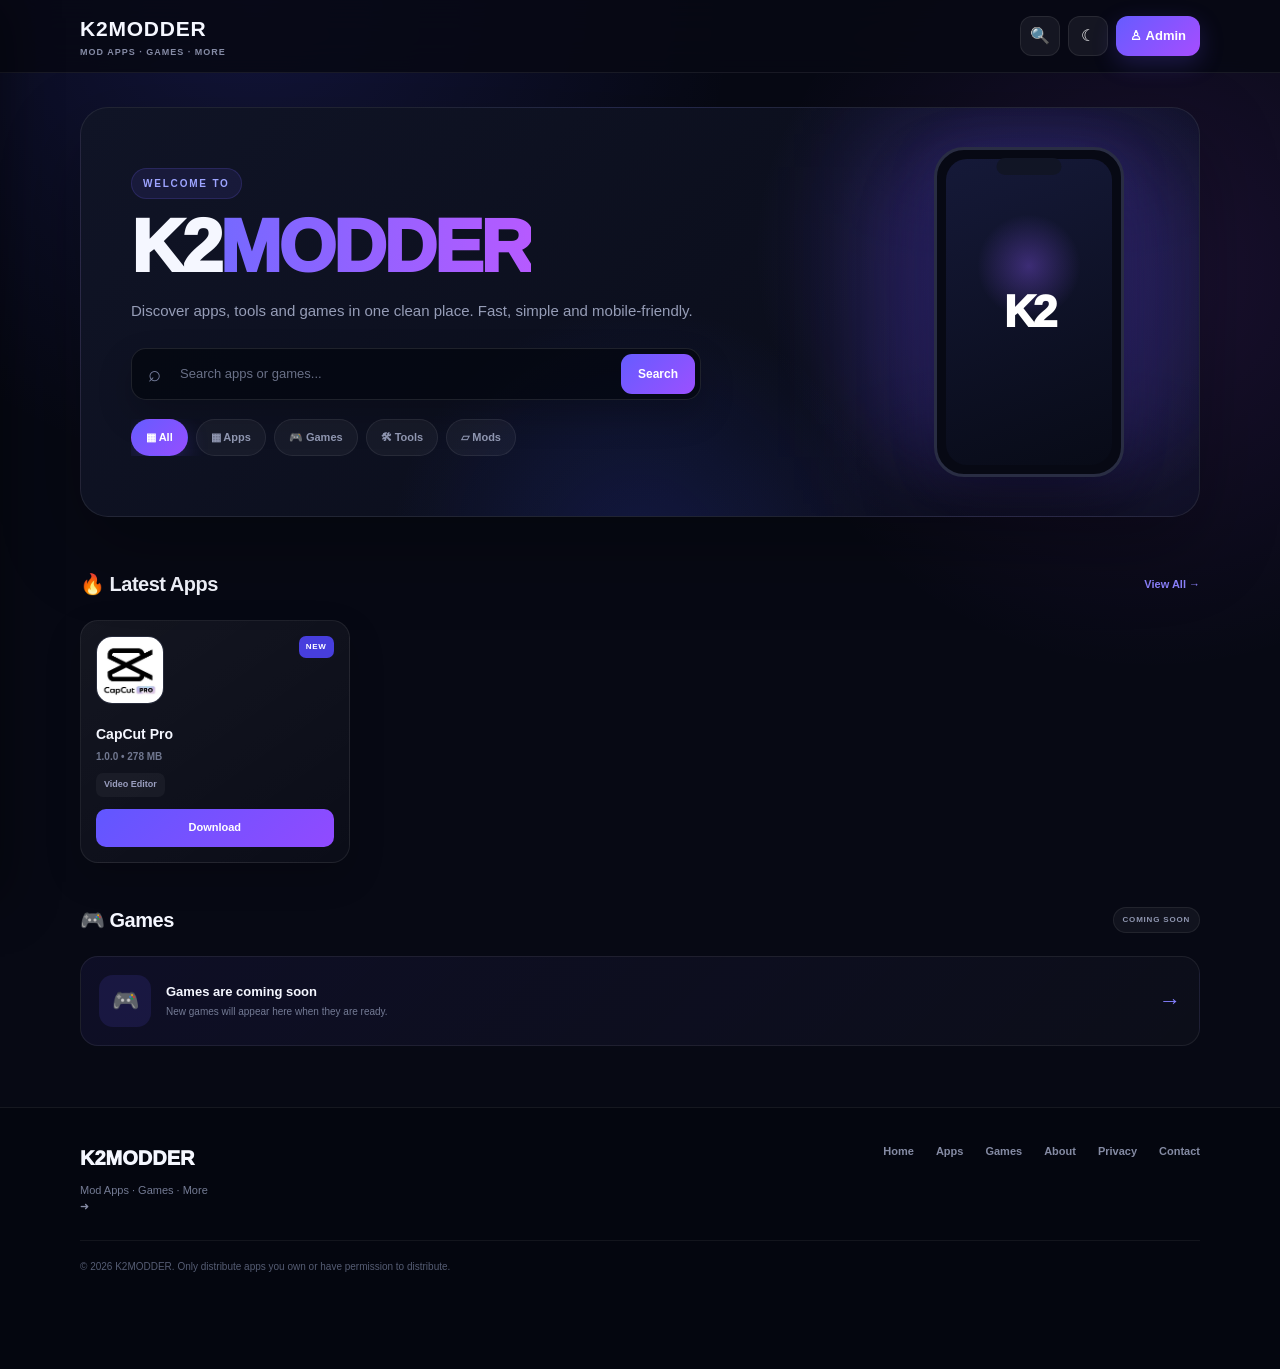
<file: index.html>
<!DOCTYPE html>
<html lang="en">
<head>
  <meta charset="UTF-8">

  <meta
    name="viewport"
    content="width=device-width, initial-scale=1, maximum-scale=1, user-scalable=no"
  >

  <meta
    name="description"
    content="K2MODDER - Discover apps, games and digital tools."
  >

  <meta name="theme-color" content="#030914">

  <title>K2MODDER - Apps & Games</title>

  <link rel="icon" href="favicon.png">

  <!-- Google Analytics -->
  <script
    async
    src="https://www.googletagmanager.com/gtag/js?id=G-ZHPEPP0P24">
  </script>

  <script>
    window.dataLayer = window.dataLayer || [];

    function gtag() {
      dataLayer.push(arguments);
    }

    gtag("js", new Date());

    gtag("config", "G-ZHPEPP0P24");
  </script>


  <!-- Google AdSense -->
  <script
    async
    src="https://pagead2.googlesyndication.com/pagead/js/adsbygoogle.js?client=ca-pub-9722524325055696"
    crossorigin="anonymous">
  </script>


  <link rel="stylesheet" href="style.css">
</head>


<body>


<!-- =====================================================
     HEADER
===================================================== -->

<header class="site-header">

  <div class="header-inner">

    <button
      class="menu-btn"
      aria-label="Open menu"
      aria-expanded="false"
    >
      ☰
    </button>


    <a href="index.html" class="brand">

      <span class="brand-name">
        K2MODDER
      </span>

      <span class="brand-sub">
        MOD APPS · GAMES · MORE
      </span>

    </a>


    <div class="header-actions">

      <button
        class="icon-btn search-toggle"
        aria-label="Search"
      >
        🔍
      </button>


      <button
        class="icon-btn theme-btn"
        aria-label="Theme"
      >
        ☾
      </button>


      <a
        href="admin/"
        class="admin-btn"
      >
        ♙ Admin
      </a>

    </div>

  </div>

</header>



<!-- =====================================================
     MOBILE MENU
===================================================== -->

<nav class="mobile-nav">

  <div class="mobile-nav-head">

    <strong>K2MODDER</strong>

    <button class="mobile-close">
      ×
    </button>

  </div>


  <small>MENU</small>

  <a href="index.html">
    Home
  </a>

  <a href="#apps">
    Apps
  </a>

  <a href="#games">
    Games
  </a>

  <a href="about.html">
    About
  </a>

  <a href="privacy.html">
    Privacy
  </a>

  <a href="contact.html">
    Contact
  </a>

  <a href="admin/">
    Admin
  </a>

</nav>



<!-- =====================================================
     MAIN
===================================================== -->

<main>


  <!-- ===================================================
       HERO
  =================================================== -->

  <section class="hero">

    <div class="container">

      <div class="hero-box">


        <div class="hero-copy">

          <div class="hero-label">
            WELCOME TO
          </div>


          <h1>
            K2<span>MODDER</span>
          </h1>


          <p>
            Discover apps, tools and games in one
            clean place. Fast, simple and
            mobile-friendly.
          </p>


          <!-- SEARCH -->

          <form
            class="search-box"
            id="searchForm"
          >

            <span class="search-icon">
              ⌕
            </span>


            <input
              type="search"
              id="search"
              placeholder="Search apps or games..."
              autocomplete="off"
              aria-label="Search apps or games"
            >


            <button
              type="submit"
              class="search-btn"
            >
              Search
            </button>

          </form>


          <!-- CATEGORIES -->

          <div class="categories">

            <button
              class="category active"
              data-category="All"
            >
              ▦ All
            </button>


            <button
              class="category"
              data-category="App"
            >
              ▦ Apps
            </button>


            <button
              class="category"
              data-category="Games"
            >
              🎮 Games
            </button>


            <button
              class="category"
              data-category="Tools"
            >
              🛠 Tools
            </button>


            <button
              class="category"
              data-category="Mods"
            >
              ▱ Mods
            </button>

          </div>

        </div>


        <!-- HERO DECORATION -->

        <div class="hero-art">

          <div class="hero-glow"></div>

          <div class="hero-phone">

            <div class="mini-screen">
              K2
            </div>

          </div>

        </div>

      </div>

    </div>

  </section>



  <!-- ===================================================
       LATEST APPS
  =================================================== -->

  <section
    class="section"
    id="apps"
  >

    <div class="container">


      <div class="section-header">

        <h2 class="section-title">
          🔥 Latest Apps
        </h2>


        <a
          href="#apps"
          class="view-all"
        >
          View All →
        </a>

      </div>


      <div id="grid"></div>


      <div
        id="emptyState"
        class="empty-state"
        hidden
      >

        <strong>
          No apps found
        </strong>

        <span>
          Try another search or category.
        </span>

      </div>

    </div>

  </section>



  <!-- ===================================================
       GAMES
  =================================================== -->

  <section
    class="section games-section"
    id="games"
  >

    <div class="container">


      <div class="section-header">

        <h2 class="section-title">
          🎮 Games
        </h2>


        <span class="coming-soon">
          COMING SOON
        </span>

      </div>


      <div class="games-box">

        <div class="games-icon">
          🎮
        </div>


        <div class="games-content">

          <h3>
            Games are coming soon
          </h3>

          <p>
            New games will appear here
            when they are ready.
          </p>

        </div>


        <div class="games-arrow">
          →
        </div>

      </div>

    </div>

  </section>

</main>



<!-- =====================================================
     FOOTER
===================================================== -->

<footer>

  <div class="container">

    <div class="footer-top">


      <div class="footer-brand">

        <div class="footer-logo">
          K2<span>MODDER</span>
        </div>

        <p>
          Mod Apps · Games · More
        </p>

      </div>


      <div class="footer-links">

        <a href="index.html">
          Home
        </a>

        <a href="#apps">
          Apps
        </a>

        <a href="#games">
          Games
        </a>

        <a href="about.html">
          About
        </a>

        <a href="privacy.html">
          Privacy
        </a>

        <a href="contact.html">
          Contact
        </a>

      </div>

    </div>


    <div class="footer-social">

      <a
        href="https://t.me/k2modder"
        target="_blank"
        rel="noopener noreferrer"
        aria-label="Telegram"
      >
        ➜
      </a>

    </div>


    <div class="footer-bottom">

      © 2026 K2MODDER.
      Only distribute apps you own
      or have permission to distribute.

    </div>

  </div>

</footer>



<!-- =====================================================
     BOTTOM NAVIGATION — MOBILE
===================================================== -->

<nav class="bottom-nav">

  <a
    href="index.html"
    class="bottom-item active"
  >

    <span>⌂</span>

    <small>Home</small>

  </a>


  <a
    href="#apps"
    class="bottom-item"
  >

    <span>▦</span>

    <small>Apps</small>

  </a>


  <a
    href="#games"
    class="bottom-item"
  >

    <span>🎮</span>

    <small>Games</small>

  </a>


  <a
    href="about.html"
    class="bottom-item"
  >

    <span>♙</span>

    <small>About</small>

  </a>

</nav>



<script src="script.js"></script>

</body>
</html>
</file>
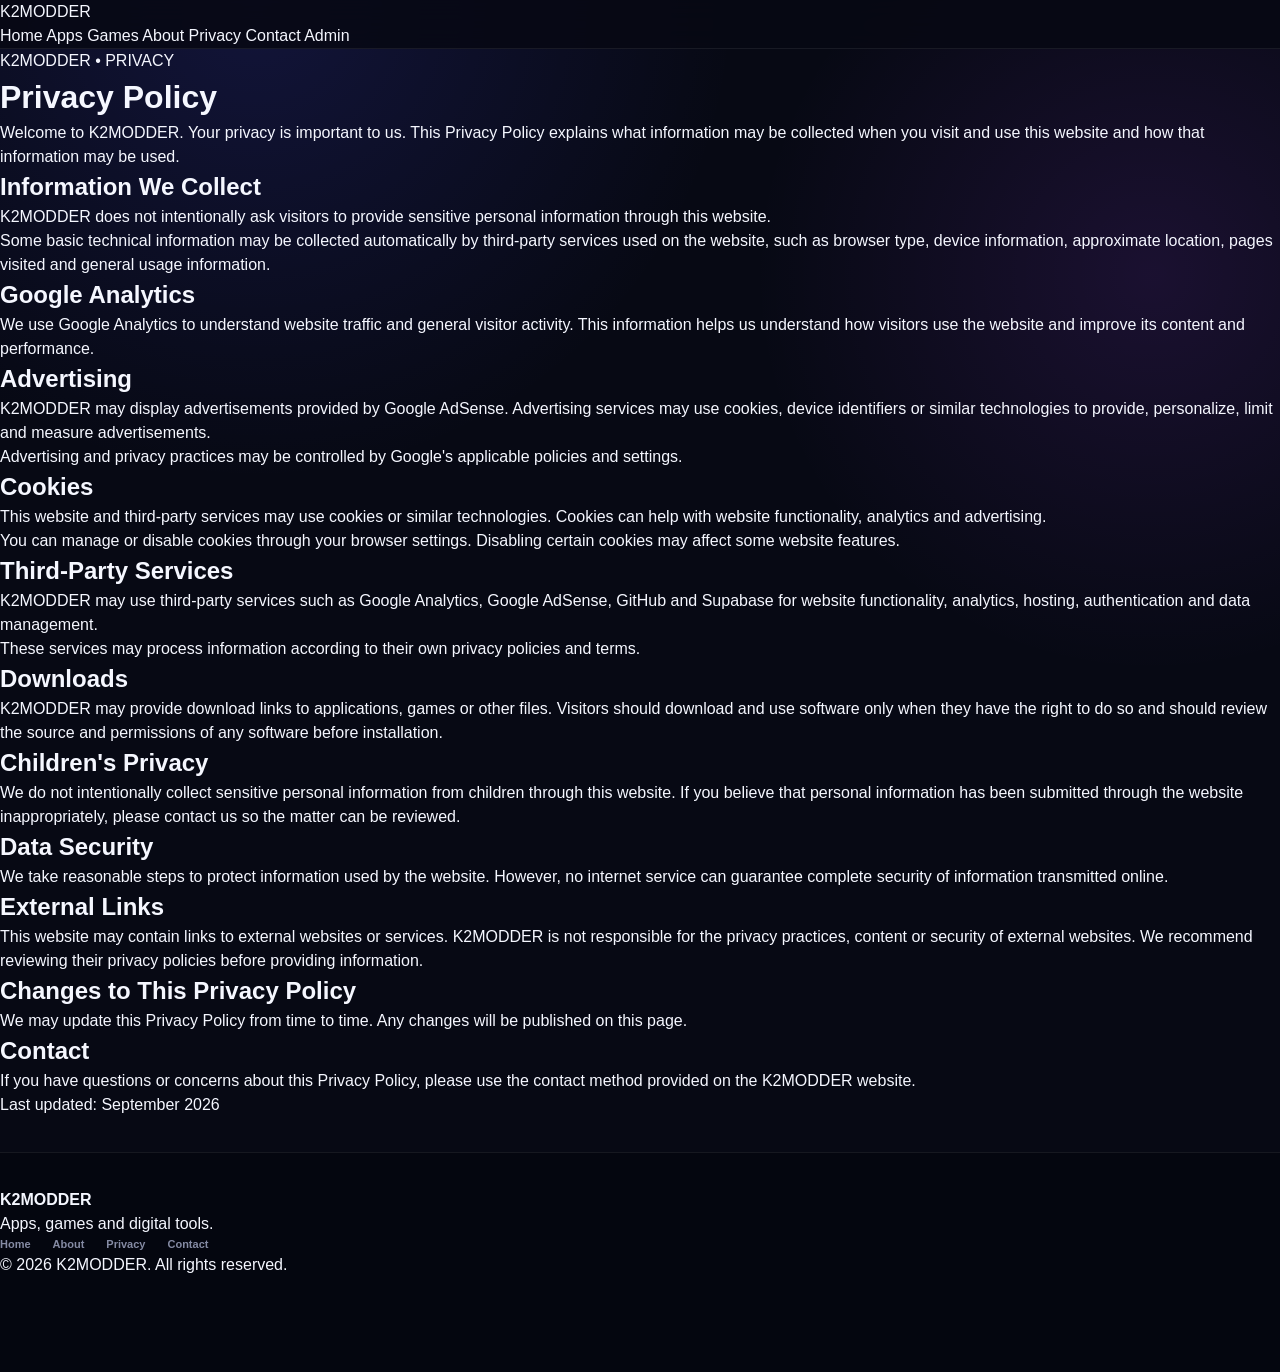
<file: about.html>
<!doctype html>
<html lang="en">
<head>
  <meta charset="utf-8">
  <meta name="viewport" content="width=device-width,initial-scale=1">

  <link rel="icon" href="favicon.png">

  <title>Privacy Policy - K2MODDER</title>
  <meta
    name="description"
    content="Privacy Policy for K2MODDER. Learn how we handle analytics, cookies, advertising and website usage information."
  >

  <link rel="stylesheet" href="style.css">
</head>

<body>

<header class="site-header">
  <div class="nav-container">

    <a href="index.html" class="logo">
      K2<span>MODDER</span>
    </a>

    <nav>
      <a href="index.html">Home</a>
      <a href="index.html#apps">Apps</a>
      <a href="index.html#games">Games</a>
      <a href="about.html">About</a>
      <a href="privacy.html">Privacy</a>
      <a href="contact.html">Contact</a>
      <a href="admin/index.html">Admin</a>
    </nav>

  </div>
</header>

<main class="info-page">

  <div class="info-box">

    <span class="small-title">K2MODDER • PRIVACY</span>

    <h1>Privacy Policy</h1>

    <p>
      Welcome to K2MODDER. Your privacy is important to us.
      This Privacy Policy explains what information may be
      collected when you visit and use this website and how
      that information may be used.
    </p>

    <h2>Information We Collect</h2>

    <p>
      K2MODDER does not intentionally ask visitors to provide
      sensitive personal information through this website.
    </p>

    <p>
      Some basic technical information may be collected
      automatically by third-party services used on the website,
      such as browser type, device information, approximate
      location, pages visited and general usage information.
    </p>

    <h2>Google Analytics</h2>

    <p>
      We use Google Analytics to understand website traffic and
      general visitor activity. This information helps us
      understand how visitors use the website and improve its
      content and performance.
    </p>

    <h2>Advertising</h2>

    <p>
      K2MODDER may display advertisements provided by Google
      AdSense. Advertising services may use cookies, device
      identifiers or similar technologies to provide, personalize,
      limit and measure advertisements.
    </p>

    <p>
      Advertising and privacy practices may be controlled by
      Google's applicable policies and settings.
    </p>

    <h2>Cookies</h2>

    <p>
      This website and third-party services may use cookies or
      similar technologies. Cookies can help with website
      functionality, analytics and advertising.
    </p>

    <p>
      You can manage or disable cookies through your browser
      settings. Disabling certain cookies may affect some
      website features.
    </p>

    <h2>Third-Party Services</h2>

    <p>
      K2MODDER may use third-party services such as Google
      Analytics, Google AdSense, GitHub and Supabase for
      website functionality, analytics, hosting, authentication
      and data management.
    </p>

    <p>
      These services may process information according to their
      own privacy policies and terms.
    </p>

    <h2>Downloads</h2>

    <p>
      K2MODDER may provide download links to applications,
      games or other files. Visitors should download and use
      software only when they have the right to do so and should
      review the source and permissions of any software before
      installation.
    </p>

    <h2>Children's Privacy</h2>

    <p>
      We do not intentionally collect sensitive personal
      information from children through this website.
      If you believe that personal information has been
      submitted through the website inappropriately, please
      contact us so the matter can be reviewed.
    </p>

    <h2>Data Security</h2>

    <p>
      We take reasonable steps to protect information used by
      the website. However, no internet service can guarantee
      complete security of information transmitted online.
    </p>

    <h2>External Links</h2>

    <p>
      This website may contain links to external websites or
      services. K2MODDER is not responsible for the privacy
      practices, content or security of external websites.
      We recommend reviewing their privacy policies before
      providing information.
    </p>

    <h2>Changes to This Privacy Policy</h2>

    <p>
      We may update this Privacy Policy from time to time.
      Any changes will be published on this page.
    </p>

    <h2>Contact</h2>

    <p>
      If you have questions or concerns about this Privacy
      Policy, please use the contact method provided on the
      K2MODDER website.
    </p>

    <p class="small-title">
      Last updated: September 2026
    </p>

  </div>

</main>

<footer class="site-footer">

  <div class="footer-inner">

    <div>
      <strong>K2MODDER</strong>
      <p>Apps, games and digital tools.</p>
    </div>

    <div class="footer-links">
      <a href="index.html">Home</a>
      <a href="about.html">About</a>
      <a href="privacy.html">Privacy</a>
      <a href="contact.html">Contact</a>
    </div>

  </div>

  <p class="copyright">
    © 2026 K2MODDER. All rights reserved.
  </p>

</footer>

</body>
</html>
</file>
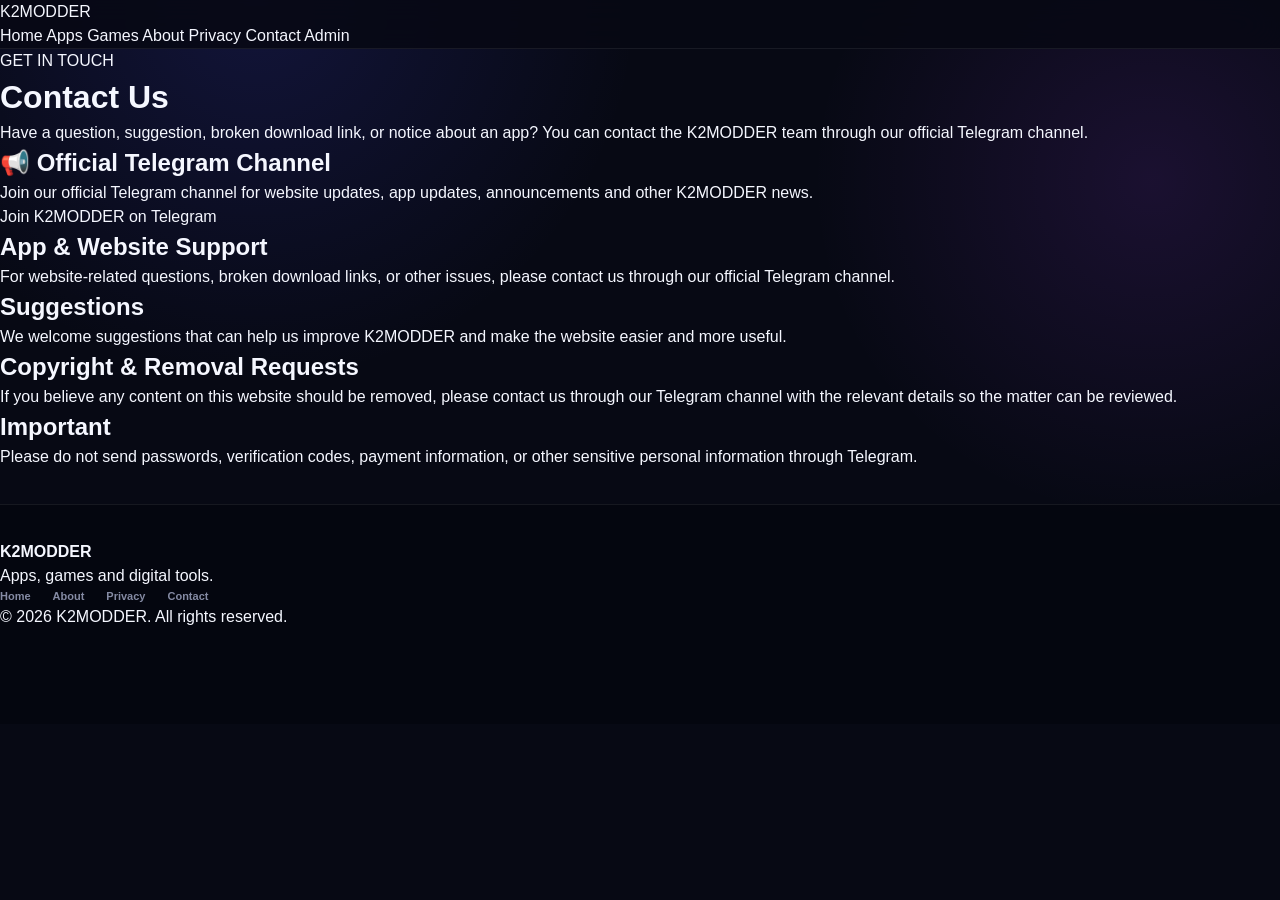
<file: contact.html>
<!doctype html>
<html lang="en">
<head>
  <meta charset="utf-8">
  <meta name="viewport" content="width=device-width,initial-scale=1">

  <link rel="icon" href="favicon.png">

  <title>Contact Us - K2MODDER</title>
  <meta
    name="description"
    content="Contact K2MODDER for support, suggestions, broken links and removal requests."
  >

  <link rel="stylesheet" href="style.css">
</head>

<body>

<header class="site-header">
  <div class="nav-container">

    <a href="index.html" class="logo">
      K2<span>MODDER</span>
    </a>

    <nav>
      <a href="index.html">Home</a>
      <a href="index.html#apps">Apps</a>
      <a href="index.html#games">Games</a>
      <a href="about.html">About</a>
      <a href="privacy.html">Privacy</a>
      <a href="contact.html">Contact</a>
      <a href="admin/index.html">Admin</a>
    </nav>

  </div>
</header>

<main class="info-page">

  <div class="info-box">

    <span class="small-title">GET IN TOUCH</span>

    <h1>Contact Us</h1>

    <p>
      Have a question, suggestion, broken download link, or
      notice about an app? You can contact the K2MODDER team
      through our official Telegram channel.
    </p>

    <h2>📢 Official Telegram Channel</h2>

    <p>
      Join our official Telegram channel for website updates,
      app updates, announcements and other K2MODDER news.
    </p>

    <p>
      <a
        href="https://t.me/k2modder"
        target="_blank"
        rel="noopener noreferrer"
        class="download"
      >
        Join K2MODDER on Telegram
      </a>
    </p>

    <h2>App & Website Support</h2>

    <p>
      For website-related questions, broken download links,
      or other issues, please contact us through our official
      Telegram channel.
    </p>

    <h2>Suggestions</h2>

    <p>
      We welcome suggestions that can help us improve
      K2MODDER and make the website easier and more useful.
    </p>

    <h2>Copyright & Removal Requests</h2>

    <p>
      If you believe any content on this website should be
      removed, please contact us through our Telegram channel
      with the relevant details so the matter can be reviewed.
    </p>

    <h2>Important</h2>

    <p>
      Please do not send passwords, verification codes,
      payment information, or other sensitive personal
      information through Telegram.
    </p>

  </div>

</main>

<footer class="site-footer">

  <div class="footer-inner">

    <div>
      <strong>K2MODDER</strong>
      <p>Apps, games and digital tools.</p>
    </div>

    <div class="footer-links">
      <a href="index.html">Home</a>
      <a href="about.html">About</a>
      <a href="privacy.html">Privacy</a>
      <a href="contact.html">Contact</a>
    </div>

  </div>

  <p class="copyright">
    © 2026 K2MODDER. All rights reserved.
  </p>

</footer>

</body>
</html>
</file>
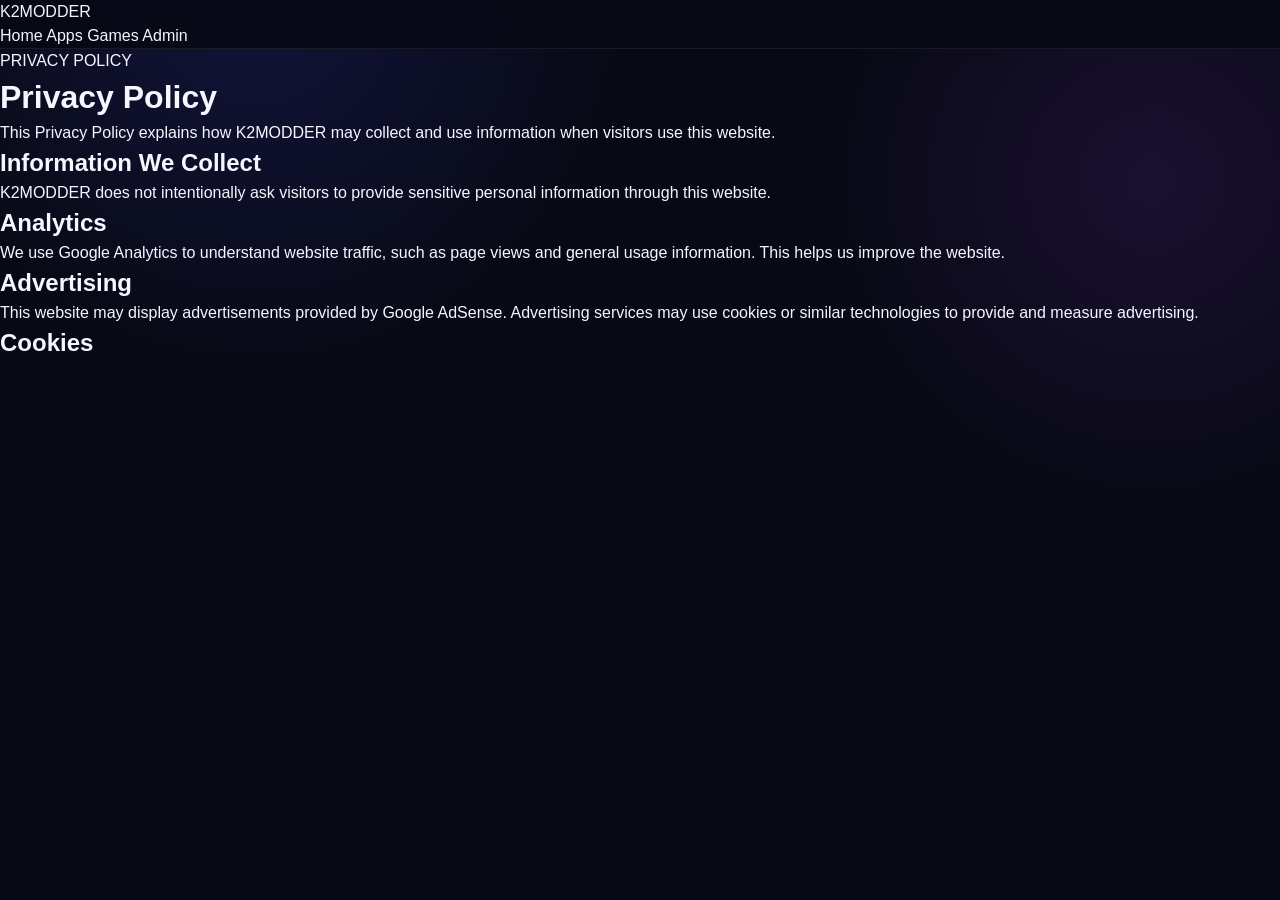
<file: privacy.html>
<!doctype html>
<html lang="en">
<head>
  <meta charset="utf-8">
  <meta name="viewport" content="width=device-width,initial-scale=1">

  <link rel="icon" href="favicon.png">

  <title>Privacy Policy - K2MODDER</title>
  <link rel="stylesheet" href="style.css">
</head>

<body>

<header class="site-header">
  <div class="nav-container">

    <a href="index.html" class="logo">
      K2<span>MODDER</span>
    </a>

    <nav>
      <a href="index.html">Home</a>
      <a href="index.html#apps">Apps</a>
      <a href="index.html#games">Games</a>
      <a href="admin/index.html">Admin</a>
    </nav>

  </div>
</header>

<main class="info-page">

  <div class="info-box">
    <span class="small-title">PRIVACY POLICY</span>

    <h1>Privacy Policy</h1>

    <p>
      This Privacy Policy explains how K2MODDER may collect and
      use information when visitors use this website.
    </p>

    <h2>Information We Collect</h2>

    <p>
      K2MODDER does not intentionally ask visitors to provide
      sensitive personal information through this website.
    </p>

    <h2>Analytics</h2>

    <p>
      We use Google Analytics to understand website traffic,
      such as page views and general usage information. This
      helps us improve the website.
    </p>

    <h2>Advertising</h2>

    <p>
      This website may display advertisements provided by
      Google AdSense. Advertising services may use cookies or
      similar technologies to provide and measure advertising.
    </p>

    <h2>Cookies</h2>

    <p>
</file>
<file: style.css>
/* ================================
   K2MODDER PREMIUM MOBILE DESIGN
   ================================ */

* {
  box-sizing: border-box;
  margin: 0;
  padding: 0;
}

html {
  width: 100%;
  max-width: 100%;
  overflow-x: hidden;
  scroll-behavior: smooth;
}

body {
  width: 100%;
  max-width: 100%;
  min-height: 100vh;
  overflow-x: hidden;

  background:
    radial-gradient(circle at 20% 0%, rgba(77, 80, 255, .16), transparent 28%),
    radial-gradient(circle at 90% 20%, rgba(168, 70, 255, .12), transparent 25%),
    #070914;

  color: #f5f7ff;
  font-family: Arial, Helvetica, sans-serif;
  line-height: 1.5;
}

body.menu-open {
  overflow: hidden;
}

a {
  color: inherit;
  text-decoration: none;
}

button,
input {
  font: inherit;
}

button {
  border: 0;
  cursor: pointer;
}

.container {
  width: min(1120px, calc(100% - 32px));
  margin: 0 auto;
}

/* ================================
   HEADER
   ================================ */

.site-header {
  position: sticky;
  top: 0;
  z-index: 1000;

  width: 100%;
  background: rgba(7, 9, 20, .88);
  border-bottom: 1px solid rgba(255,255,255,.07);
  backdrop-filter: blur(18px);
  -webkit-backdrop-filter: blur(18px);
}

.header-inner {
  width: min(1120px, calc(100% - 32px));
  min-height: 72px;
  margin: 0 auto;

  display: flex;
  align-items: center;
  gap: 14px;
}

.brand {
  min-width: 0;
  display: flex;
  flex-direction: column;
  justify-content: center;
}

.brand-name {
  font-size: 21px;
  font-weight: 900;
  letter-spacing: .8px;
}

.brand-sub {
  margin-top: 1px;
  color: #858ba5;
  font-size: 9px;
  font-weight: 700;
  letter-spacing: 1px;
}

.header-actions {
  margin-left: auto;
  display: flex;
  align-items: center;
  gap: 8px;
}

.menu-btn,
.icon-btn,
.admin-btn {
  height: 40px;
  border-radius: 12px;
}

.menu-btn,
.icon-btn {
  width: 40px;
  display: grid;
  place-items: center;

  color: #fff;
  background: rgba(255,255,255,.06);
  border: 1px solid rgba(255,255,255,.08);

  transition: .2s ease;
}

.menu-btn:hover,
.icon-btn:hover {
  background: rgba(255,255,255,.11);
  transform: translateY(-1px);
}

.menu-btn {
  display: none;
  font-size: 19px;
}

.admin-btn {
  display: flex;
  align-items: center;
  justify-content: center;
  padding: 0 14px;

  color: #fff;
  background: linear-gradient(135deg, #665cff, #a64dff);
  font-size: 13px;
  font-weight: 800;

  box-shadow: 0 8px 24px rgba(104, 82, 255, .22);
}

/* ================================
   MOBILE MENU
   ================================ */

.mobile-nav {
  position: fixed;
  top: 0;
  left: 0;

  width: min(310px, 86vw);
  height: 100dvh;
  padding: 22px 18px;

  background: #0b0e1c;
  border-right: 1px solid rgba(255,255,255,.08);

  transform: translateX(-105%);
  transition: transform .25s ease;

  z-index: 3000;
  box-shadow: 20px 0 50px rgba(0,0,0,.4);
}

.mobile-nav.open {
  transform: translateX(0);
}

.mobile-nav::after {
  content: "";
  position: absolute;
  inset: 0;
  pointer-events: none;
  background:
    radial-gradient(circle at 20% 10%, rgba(93,82,255,.13), transparent 30%);
}

.mobile-nav-head {
  position: relative;
  z-index: 1;

  display: flex;
  align-items: center;
  justify-content: space-between;

  padding-bottom: 22px;
  margin-bottom: 12px;

  border-bottom: 1px solid rgba(255,255,255,.08);
}

.mobile-nav-head strong {
  font-size: 20px;
  letter-spacing: .5px;
}

.mobile-close {
  width: 38px;
  height: 38px;

  display: grid;
  place-items: center;

  color: #fff;
  background: rgba(255,255,255,.07);
  border: 1px solid rgba(255,255,255,.08);
  border-radius: 11px;

  font-size: 25px;
}

.mobile-nav small {
  position: relative;
  z-index: 1;

  display: block;
  margin: 18px 8px 8px;

  color: #737a96;
  font-size: 10px;
  font-weight: 800;
  letter-spacing: 1.5px;
}

.mobile-nav a {
  position: relative;
  z-index: 1;

  display: flex;
  align-items: center;

  min-height: 48px;
  padding: 0 13px;
  margin: 4px 0;

  border-radius: 12px;
  color: #cbd0e5;

  font-size: 14px;
  font-weight: 700;

  transition: .2s ease;
}

.mobile-nav a:hover {
  color: #fff;
  background: rgba(255,255,255,.07);
  transform: translateX(3px);
}

.menu-overlay {
  position: fixed;
  inset: 0;

  background: rgba(0,0,0,.62);
  backdrop-filter: blur(4px);
  -webkit-backdrop-filter: blur(4px);

  opacity: 0;
  visibility: hidden;
  transition: .25s ease;

  z-index: 2500;
}

.menu-overlay.show {
  opacity: 1;
  visibility: visible;
}

/* ================================
   HERO
   ================================ */

.hero {
  padding: 34px 0 20px;
}

.hero-box {
  position: relative;
  min-height: 410px;
  overflow: hidden;

  display: flex;
  align-items: center;

  padding: 50px;

  border: 1px solid rgba(255,255,255,.08);
  border-radius: 28px;

  background:
    radial-gradient(circle at 85% 35%, rgba(118,87,255,.24), transparent 28%),
    radial-gradient(circle at 50% 110%, rgba(54,76,255,.16), transparent 35%),
    linear-gradient(135deg, #101426, #0b0e1c 65%, #111126);

  box-shadow: 0 30px 80px rgba(0,0,0,.28);
}

.hero-copy {
  position: relative;
  z-index: 2;
  width: min(620px, 100%);
}

.hero-label {
  display: inline-flex;
  padding: 7px 11px;

  color: #9da4ff;
  background: rgba(106,91,255,.10);
  border: 1px solid rgba(117,102,255,.18);
  border-radius: 999px;

  font-size: 10px;
  font-weight: 900;
  letter-spacing: 1.8px;
}

.hero h1 {
  margin-top: 13px;

  font-size: clamp(44px, 7vw, 74px);
  line-height: .95;
  font-weight: 950;
  letter-spacing: -3px;
}

.hero h1 span {
  background: linear-gradient(90deg, #7569ff, #b65aff);
  -webkit-background-clip: text;
  background-clip: text;
  color: transparent;
}

.hero-copy p {
  max-width: 570px;
  margin-top: 18px;

  color: #969db7;
  font-size: 15px;
}

/* ================================
   SEARCH
   ================================ */

.search-box {
  width: min(570px, 100%);
  height: 52px;
  margin-top: 25px;

  display: flex;
  align-items: center;
  gap: 9px;

  padding: 5px;

  background: rgba(4,6,15,.72);
  border: 1px solid rgba(255,255,255,.10);
  border-radius: 15px;

  box-shadow: 0 15px 35px rgba(0,0,0,.2);
}

.search-icon {
  width: 34px;
  display: grid;
  place-items: center;

  color: #777f9d;
  font-size: 22px;
}

.search-box input {
  min-width: 0;
  flex: 1;

  border: 0;
  outline: 0;

  color: #fff;
  background: transparent;

  font-size: 13px;
}

.search-box input::placeholder {
  color: #697087;
}

.search-btn {
  height: 40px;
  padding: 0 17px;

  color: #fff;
  background: linear-gradient(135deg, #665cff, #9b50ff);
  border-radius: 11px;

  font-size: 12px;
  font-weight: 800;
}

/* ================================
   CATEGORIES
   ================================ */

.categories {
  display: flex;
  gap: 8px;

  margin-top: 19px;

  overflow-x: auto;
  overflow-y: hidden;

  scrollbar-width: none;
}

.categories::-webkit-scrollbar {
  display: none;
}

.category {
  flex: 0 0 auto;

  min-height: 37px;
  padding: 0 14px;

  color: #8f96b0;
  background: rgba(255,255,255,.045);
  border: 1px solid rgba(255,255,255,.07);
  border-radius: 999px;

  font-size: 11px;
  font-weight: 800;

  transition: .2s ease;
}

.category:hover {
  color: #fff;
  background: rgba(255,255,255,.08);
}

.category.active {
  color: #fff;
  background: linear-gradient(135deg, #665cff, #954eff);
  border-color: transparent;

  box-shadow: 0 8px 22px rgba(103,81,255,.22);
}

/* ================================
   HERO PHONE ART
   ================================ */

.hero-art {
  position: absolute;
  right: 55px;
  top: 50%;

  width: 230px;
  height: 330px;

  transform: translateY(-50%);
}

.hero-glow {
  position: absolute;
  inset: 20px -30px;

  background: rgba(106,79,255,.22);
  filter: blur(50px);
}

.hero-phone {
  position: relative;

  width: 190px;
  height: 330px;
  margin: 0 auto;

  padding: 9px;

  border: 3px solid #292d43;
  border-radius: 30px;

  background: #070914;

  box-shadow:
    0 35px 70px rgba(0,0,0,.45),
    0 0 50px rgba(101,78,255,.13);
}

.hero-phone::before {
  content: "";

  position: absolute;
  top: 8px;
  left: 50%;
  transform: translateX(-50%);

  width: 65px;
  height: 17px;

  border-radius: 20px;
  background: #111525;
}

.mini-screen {
  width: 100%;
  height: 100%;

  display: grid;
  place-items: center;

  border-radius: 21px;

  background:
    radial-gradient(circle at 50% 35%, rgba(143,91,255,.35), transparent 24%),
    linear-gradient(160deg, #151938, #080b17);

  color: #fff;
  font-size: 44px;
  font-weight: 950;
  letter-spacing: -3px;
}

/* ================================
   SECTIONS
   ================================ */

.section {
  padding: 26px 0;
}

.section-header {
  min-height: 42px;

  display: flex;
  align-items: center;
  justify-content: space-between;
  gap: 15px;

  margin-bottom: 15px;
}

.section-title {
  font-size: 20px;
  font-weight: 900;
  letter-spacing: -.5px;
}

.view-all {
  color: #8c82ff;
  font-size: 11px;
  font-weight: 800;
}

.view-all:hover {
  color: #b0a9ff;
}

/* ================================
   APP GRID
   ================================ */

#grid {
  display: grid;
  grid-template-columns: repeat(4, minmax(0, 1fr));
  gap: 14px;
  width: 100%;
}

/* ================================
   APP CARD
   ================================ */

.app-card {
  min-width: 0;
  overflow: hidden;

  padding: 15px;

  border: 1px solid rgba(255,255,255,.075);
  border-radius: 18px;

  background:
    linear-gradient(145deg, rgba(255,255,255,.055), rgba(255,255,255,.018));

  box-shadow: 0 14px 35px rgba(0,0,0,.18);

  transition:
    transform .22s ease,
    border-color .22s ease,
    box-shadow .22s ease;
}

.app-card:hover {
  transform: translateY(-4px);
  border-color: rgba(126,108,255,.28);
  box-shadow: 0 20px 45px rgba(0,0,0,.28);
}

.app-top {
  position: relative;

  display: flex;
  align-items: flex-start;
  justify-content: space-between;

  min-height: 76px;
}

.app-icon {
  width: 68px;
  height: 68px;

  object-fit: cover;

  border-radius: 16px;
  border: 1px solid rgba(255,255,255,.08);

  background: #15192a;
}

.badge {
  padding: 5px 7px;

  color: #fff;
  background: rgba(82,70,255,.85);
  border-radius: 7px;

  font-size: 8px;
  font-weight: 900;
  letter-spacing: .7px;
}

.app-card h3 {
  margin-top: 12px;

  overflow: hidden;
  text-overflow: ellipsis;
  white-space: nowrap;

  font-size: 14px;
  font-weight: 900;
}

.meta {
  margin-top: 4px;

  color: #70778f;

  font-size: 10px;
  font-weight: 700;
}

.tag {
  display: inline-flex;

  max-width: 100%;
  margin-top: 9px;
  padding: 5px 8px;

  overflow: hidden;
  text-overflow: ellipsis;
  white-space: nowrap;

  color: #9b9fc0;
  background: rgba(255,255,255,.045);
  border-radius: 7px;

  font-size: 9px;
  font-weight: 700;
}

.download-btn {
  width: 100%;
  height: 38px;

  display: flex;
  align-items: center;
  justify-content: center;

  margin-top: 12px;

  color: #fff;
  background: linear-gradient(135deg, #6157ff, #914aff);
  border-radius: 10px;

  font-size: 11px;
  font-weight: 900;

  transition: .2s ease;
}

.download-btn:hover {
  filter: brightness(1.12);
  transform: translateY(-1px);
}

/* ================================
   EMPTY STATE
   ================================ */

.empty-state {
  width: 100%;
  min-height: 150px;

  display: flex;
  align-items: center;
  justify-content: center;
  flex-direction: column;

  padding: 25px;

  color: #858ba5;
  border: 1px dashed rgba(255,255,255,.12);
  border-radius: 18px;

  background: rgba(255,255,255,.025);

  grid-column: 1 / -1;
}

.empty-state strong {
  color: #dce0f0;
  font-size: 15px;
}

.empty-state span {
  margin-top: 5px;
  font-size: 11px;
}

/* ================================
   GAMES
   ================================ */

.games-section {
  padding-top: 10px;
}

.coming-soon {
  padding: 6px 9px;

  color: #8f96b0;
  background: rgba(255,255,255,.045);
  border: 1px solid rgba(255,255,255,.07);
  border-radius: 999px;

  font-size: 8px;
  font-weight: 900;
  letter-spacing: .8px;
}

.games-box {
  min-height: 90px;

  display: flex;
  align-items: center;
  gap: 15px;

  padding: 18px;

  border: 1px solid rgba(255,255,255,.07);
  border-radius: 18px;

  background:
    linear-gradient(135deg, rgba(104,83,255,.08), rgba(255,255,255,.025));
}

.games-icon {
  width: 52px;
  height: 52px;
  flex: 0 0 52px;

  display: grid;
  place-items: center;

  border-radius: 14px;
  background: rgba(105,84,255,.13);

  font-size: 22px;
}

.games-content {
  min-width: 0;
  flex: 1;
}

.games-content h3 {
  font-size: 13px;
  font-weight: 900;
}

.games-content p {
  margin-top: 3px;

  color: #737a94;
  font-size: 10px;
}

.games-arrow {
  color: #8580ff;
  font-size: 22px;
}

/* ================================
   FOOTER
   ================================ */

footer {
  margin-top: 35px;
  padding: 35px 0 95px;

  border-top: 1px solid rgba(255,255,255,.07);
  background: rgba(3,5,12,.55);
}

.footer-top {
  display: flex;
  justify-content: space-between;
  gap: 30px;
}

.footer-brand {
  max-width: 360px;
}

.footer-logo {
  font-size: 20px;
  font-weight: 950;
}

.footer-brand p {
  margin-top: 9px;

  color: #737a93;
  font-size: 11px;
}

.footer-links {
  display: flex;
  gap: 22px;
  flex-wrap: wrap;
}

.footer-links a {
  color: #858ba4;
  font-size: 11px;
  font-weight: 700;
}

.footer-links a:hover {
  color: #fff;
}

.footer-social {
  display: flex;
  align-items: center;
  gap: 10px;
}

.footer-social a {
  color: #858ba4;
  font-size: 11px;
}

.footer-bottom {
  margin-top: 25px;
  padding-top: 18px;

  border-top: 1px solid rgba(255,255,255,.06);

  color: #555c73;
  font-size: 10px;
}

/* ================================
   BOTTOM MOBILE NAV
   ================================ */

.bottom-nav {
  display: none;
}

/* ================================
   TABLET
   ================================ */

@media (max-width: 900px) {

  #grid {
    grid-template-columns: repeat(3, minmax(0, 1fr));
  }

  .hero-box {
    padding: 38px;
  }

  .hero-art {
    right: 20px;
    opacity: .45;
  }

  .hero-copy {
    max-width: 650px;
  }
}

/* ================================
   MOBILE
   ================================ */

@media (max-width: 680px) {

  .container {
    width: calc(100% - 24px);
  }

  .header-inner {
    width: calc(100% - 24px);
    min-height: 62px;
  }

  .menu-btn {
    display: grid;
  }

  .brand-name {
    font-size: 17px;
  }

  .brand-sub {
    font-size: 7px;
    letter-spacing: .7px;
  }

  .header-actions {
    gap: 5px;
  }

  .admin-btn {
    display: none;
  }

  .icon-btn,
  .menu-btn {
    width: 36px;
    height: 36px;
    border-radius: 10px;
  }

  .hero {
    padding: 15px 0 8px;
  }

  .hero-box {
    min-height: 0;

    display: block;

    padding: 28px 18px 20px;

    border-radius: 22px;
  }

  .hero-copy {
    width: 100%;
  }

  .hero-label {
    font-size: 8px;
    padding: 6px 9px;
  }

  .hero h1 {
    margin-top: 11px;

    font-size: 45px;
    letter-spacing: -2.5px;
  }

  .hero-copy p {
    margin-top: 13px;

    font-size: 12px;
    line-height: 1.6;
  }

  .search-box {
    height: 47px;
    margin-top: 18px;
    border-radius: 13px;
  }

  .search-icon {
    width: 28px;
    font-size: 19px;
  }

  .search-box input {
    font-size: 11px;
  }

  .search-btn {
    height: 35px;
    padding: 0 12px;
    border-radius: 9px;

    font-size: 10px;
  }

  .categories {
    margin-top: 14px;
    padding-bottom: 2px;
  }

  .category {
    min-height: 33px;
    padding: 0 11px;
    font-size: 9px;
  }

  .hero-art {
    display: none;
  }

  .section {
    padding: 19px 0;
  }

  .section-header {
    margin-bottom: 11px;
  }

  .section-title {
    font-size: 17px;
  }

  .view-all {
    font-size: 9px;
  }

  #grid {
    grid-template-columns: repeat(2, minmax(0, 1fr));
    gap: 9px;
  }

  .app-card {
    padding: 10px;
    border-radius: 14px;
  }

  .app-top {
    min-height: 57px;
  }

  .app-icon {
    width: 53px;
    height: 53px;
    border-radius: 13px;
  }

  .badge {
    padding: 4px 5px;
    font-size: 6px;
    border-radius: 5px;
  }

  .app-card h3 {
    margin-top: 9px;
    font-size: 11px;
  }

  .meta {
    margin-top: 3px;
    font-size: 8px;
  }

  .tag {
    margin-top: 7px;
    padding: 4px 6px;
    font-size: 7px;
    border-radius: 5px;
  }

  .download-btn {
    height: 33px;
    margin-top: 9px;

    border-radius: 8px;
    font-size: 9px;
  }

  .games-box {
    min-height: 78px;
    gap: 10px;
    padding: 12px;
    border-radius: 14px;
  }

  .games-icon {
    width: 43px;
    height: 43px;
    flex-basis: 43px;
    border-radius: 11px;
    font-size: 18px;
  }

  .games-content h3 {
    font-size: 10px;
  }

  .games-content p {
    font-size: 8px;
  }

  .games-arrow {
    font-size: 18px;
  }

  .coming-soon {
    padding: 5px 7px;
    font-size: 6px;
  }

  footer {
    padding: 28px 0 85px;
  }

  .footer-top {
    display: block;
  }

  .footer-brand {
    max-width: 100%;
  }

  .footer-links {
    margin-top: 18px;
    gap: 13px 18px;
  }

  .footer-social {
    margin-top: 18px;
  }

  /* Bottom navigation */
  .bottom-nav {
    position: fixed;
    left: 10px;
    right: 10px;
    bottom: 10px;

    height: 60px;

    display: grid;
    grid-template-columns: repeat(4, 1fr);

    z-index: 2000;

    background: rgba(13,16,30,.94);
    border: 1px solid rgba(255,255,255,.09);
    border-radius: 18px;

    box-shadow: 0 18px 45px rgba(0,0,0,.45);

    backdrop-filter: blur(18px);
    -webkit-backdrop-filter: blur(18px);
  }

  .bottom-item {
    display: flex;
    align-items: center;
    justify-content: center;
    flex-direction: column;
    gap: 2px;

    color: #707790;

    font-size: 17px;
  }

  .bottom-item small {
    font-size: 8px;
    font-weight: 800;
  }

  .bottom-item.active {
    color: #9187ff;
  }

  .bottom-item:hover {
    color: #fff;
  }
}

/* ================================
   SMALL PHONES
   ================================ */

@media (max-width: 380px) {

  .container {
    width: calc(100% - 18px);
  }

  .header-inner {
    width: calc(100% - 18px);
  }

  .hero-box {
    padding: 24px 14px 17px;
  }

  .hero h1 {
    font-size: 39px;
  }

  .app-card {
    padding: 8px;
  }

  .app-icon {
    width: 48px;
    height: 48px;
  }

  .app-top {
    min-height: 51px;
  }

  .app-card h3 {
    font-size: 10px;
  }

  .download-btn {
    height: 31px;
  }
}

/* ================================
   ACCESSIBILITY
   ================================ */

button:focus-visible,
a:focus-visible,
input:focus-visible {
  outline: 2px solid #8b7fff;
  outline-offset: 2px;
}
/* Hide empty state when apps are available */
#emptyState[hidden],
.empty-state[hidden] {
  display: none !important;
}
</file>
